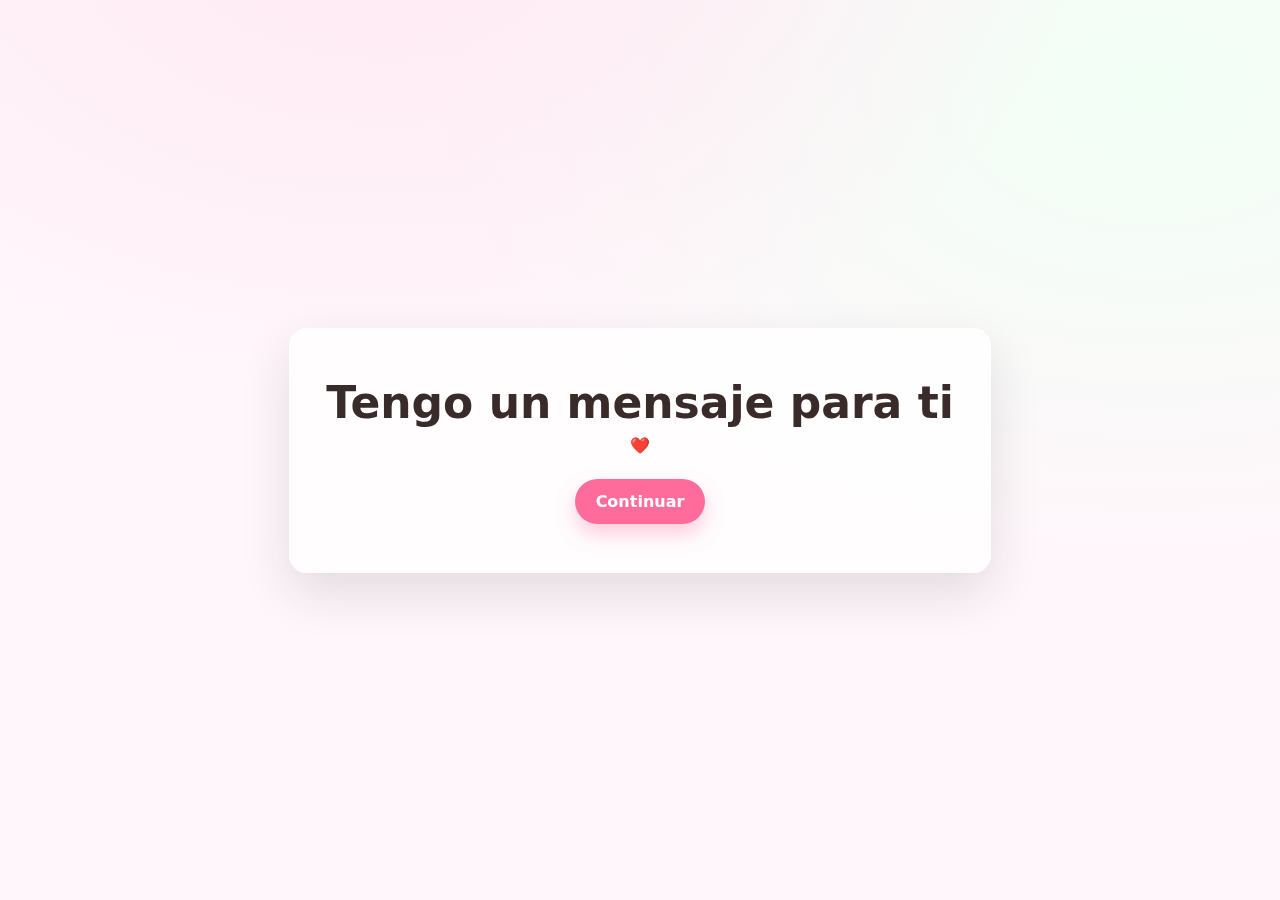
<file: index.html>
<!DOCTYPE html>
<html lang="es">
<head>
  <meta charset="UTF-8" />
  <meta name="viewport" content="width=device-width, initial-scale=1" />
  <title>Message</title>
  <link rel="stylesheet" href="./styles.css" />
</head>
<body>
  <main class="cover">
    <div class="cover-card">
      <h1 class="title">Tengo un mensaje para ti</h1>
      <p class="subtitle">❤️</p>
      <a class="btn primary" href="./letter.html">Continuar</a>
    </div>
  </main>
</body>
</html>
</file>
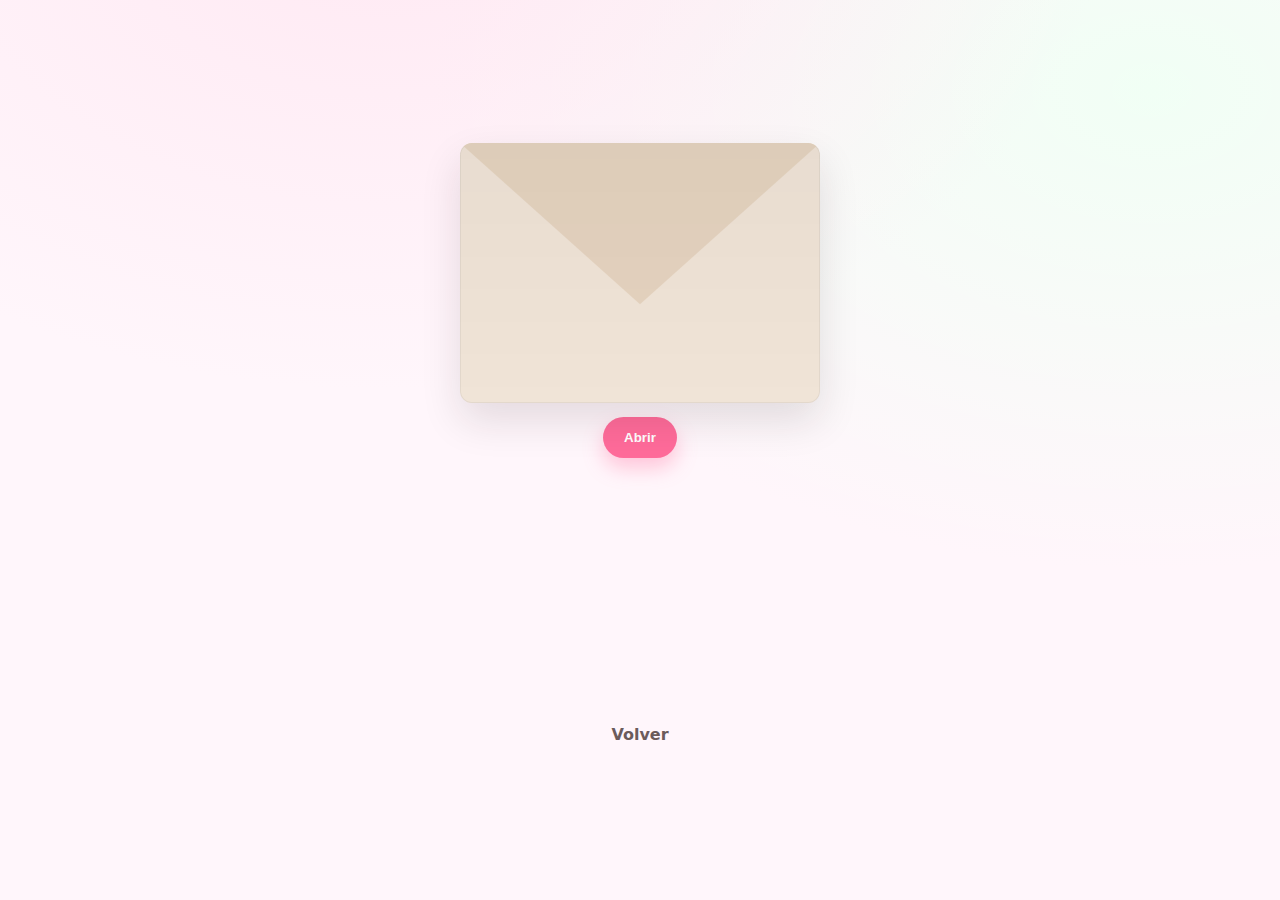
<file: letter.html>
<!DOCTYPE html>
<html lang="es">
<head>
  <meta charset="UTF-8" />
  <meta name="viewport" content="width=device-width, initial-scale=1" />
  <title>Tu carta</title>
  <link rel="stylesheet" href="./styles.css" />
</head>
<body>
  <main class="letter-page">
    <div class="envelope-wrap">
      <div class="envelope" id="envelope" aria-label="Sobre con carta">
        <div class="flap" aria-hidden="true"></div>
        <div class="pocket" aria-hidden="true"></div>
        <div class="note" role="document" aria-live="polite">
          <div class="note-content">
            <h2>Para la DinoNerd🦖</h2>
            <p>
              Estoy encantada de haberte conocido. 🤍
            </p>
          </div>
        </div>
      </div>
      <button id="openBtn" class="btn primary" aria-controls="envelope" aria-expanded="false">Abrir</button>
    </div>
    <a class="btn link" href="./index.html">Volver</a>
  </main>
  <script src="./letter.js"></script>
</body>
</html>
</file>
<file: styles.css>
:root{
  --bg: #fff6fb;
  --text: #3a2b2b;
  --muted: #6b5b5b;
  /* Beige theme */
  --envelope: #f0e4d7;
  --flap: #e5d3bf;
  --shadow: rgba(32, 22, 22, 0.12);
  --accent: #ff6b9a;
}

*{box-sizing:border-box}
html,body{height:100%}
body{
  margin:0;
  font-family: ui-sans-serif, system-ui, -apple-system, Segoe UI, Roboto, "Helvetica Neue", Arial, "Noto Sans", "Apple Color Emoji", "Segoe UI Emoji";
  color:var(--text);
  background: radial-gradient(1200px 800px at 30% -10%, #ffe9f3 0%, transparent 60%),
              radial-gradient(1200px 800px at 90% 10%, #f1fff5 0%, transparent 60%),
              var(--bg);
}

/* Cover page */
.cover{min-height:100%; display:grid; place-items:center; padding:24px}
.cover-card{
  background:#ffffffcc;
  backdrop-filter: blur(6px);
  border: 1px solid #ffffff80;
  border-radius: 18px;
  padding: 48px 36px;
  box-shadow: 0 20px 50px var(--shadow);
  text-align:center;
}
.title{margin:0 0 8px; font-size:clamp(28px, 5vw, 44px)}
.subtitle{margin:0 0 24px; color:var(--muted)}

.btn{ 
  display:inline-block; 
  padding:12px 20px; 
  border-radius:999px; 
  border:1px solid transparent; 
  cursor:pointer; 
  text-decoration:none; 
  font-weight:600;
}
.btn.primary{ background: var(--accent); color:white; box-shadow:0 10px 20px rgba(255,107,154,.35) }
.btn.primary:hover{ filter:brightness(0.95) }
.btn.link{ margin-top:20px; color:var(--muted)}

/* Letter page */
.letter-page{ min-height:100%; display:grid; place-items:center; gap:12px; padding:32px }
.envelope-wrap{ display:grid; gap:14px; justify-items:center }

.envelope{
  position: relative;
  width: min(86vw, 360px);
  height: min(60vw, 260px);
  max-height: 280px;
  background: var(--envelope);
  border-radius: 12px;
  box-shadow: 0 18px 40px var(--shadow), inset 0 0 0 1px #0000000d;
  overflow: hidden;
  perspective: 1200px;
}

/* Back pocket for depth */
.pocket{
  position:absolute; inset:0; border-radius:12px; background:linear-gradient(#00000008,#00000000);
}

/* Top flap as triangle that rotates */
.flap{
  position: absolute;
  left:0; right:0; top:0;
  height:62%;
  background: var(--flap);
  clip-path: polygon(0 0, 100% 0, 50% 100%);
  transform-origin: 50% 0%;
  transform: rotateX(0deg);
  transition: transform .8s cubic-bezier(.2,.8,.2,1);
  will-change: transform;
  box-shadow: 0 6px 12px var(--shadow);
}

/* The letter inside */
.note{
  position:absolute;
  left:50%; width:86%;
  top:70%;
  transform: translateX(-50%);
  background:#fff;
  border-radius:10px;
  box-shadow: none;
  opacity: 0;
  transition: top .8s cubic-bezier(.2,.8,.2,1), opacity .3s .2s;
  overflow: hidden;
}
.note::after{ 
  content:""; 
  position:absolute; 
  inset:0; 
  border-radius:10px; 
  box-shadow: inset 0 0 0 1px #00000010; 
  opacity: 0; 
  transition: opacity .3s .2s;
}

.note-content{ 
  padding:18px 18px 22px; 
  opacity: 0; 
  transform: translateY(8px);
  filter: blur(2px);
  transition: opacity .4s .2s, transform .4s .2s, filter .4s .2s;
}
.note h2{ margin:4px 0 8px; font-size:20px }
.note p{ margin:0; line-height:1.5 }

/* Open state */
.envelope.open .flap{ transform: rotateX(180deg) }
.envelope.open .note{ top:8%; opacity: 1; box-shadow: 0 10px 30px var(--shadow) }
.envelope.open .note::after{ opacity: 1 }
.envelope.open .note-content{ 
  opacity: 1; 
  transform: none; 
  filter: none;
}

/* Small screens */
@media (max-width: 420px){
  .note h2{ font-size:18px }
}
</file>
